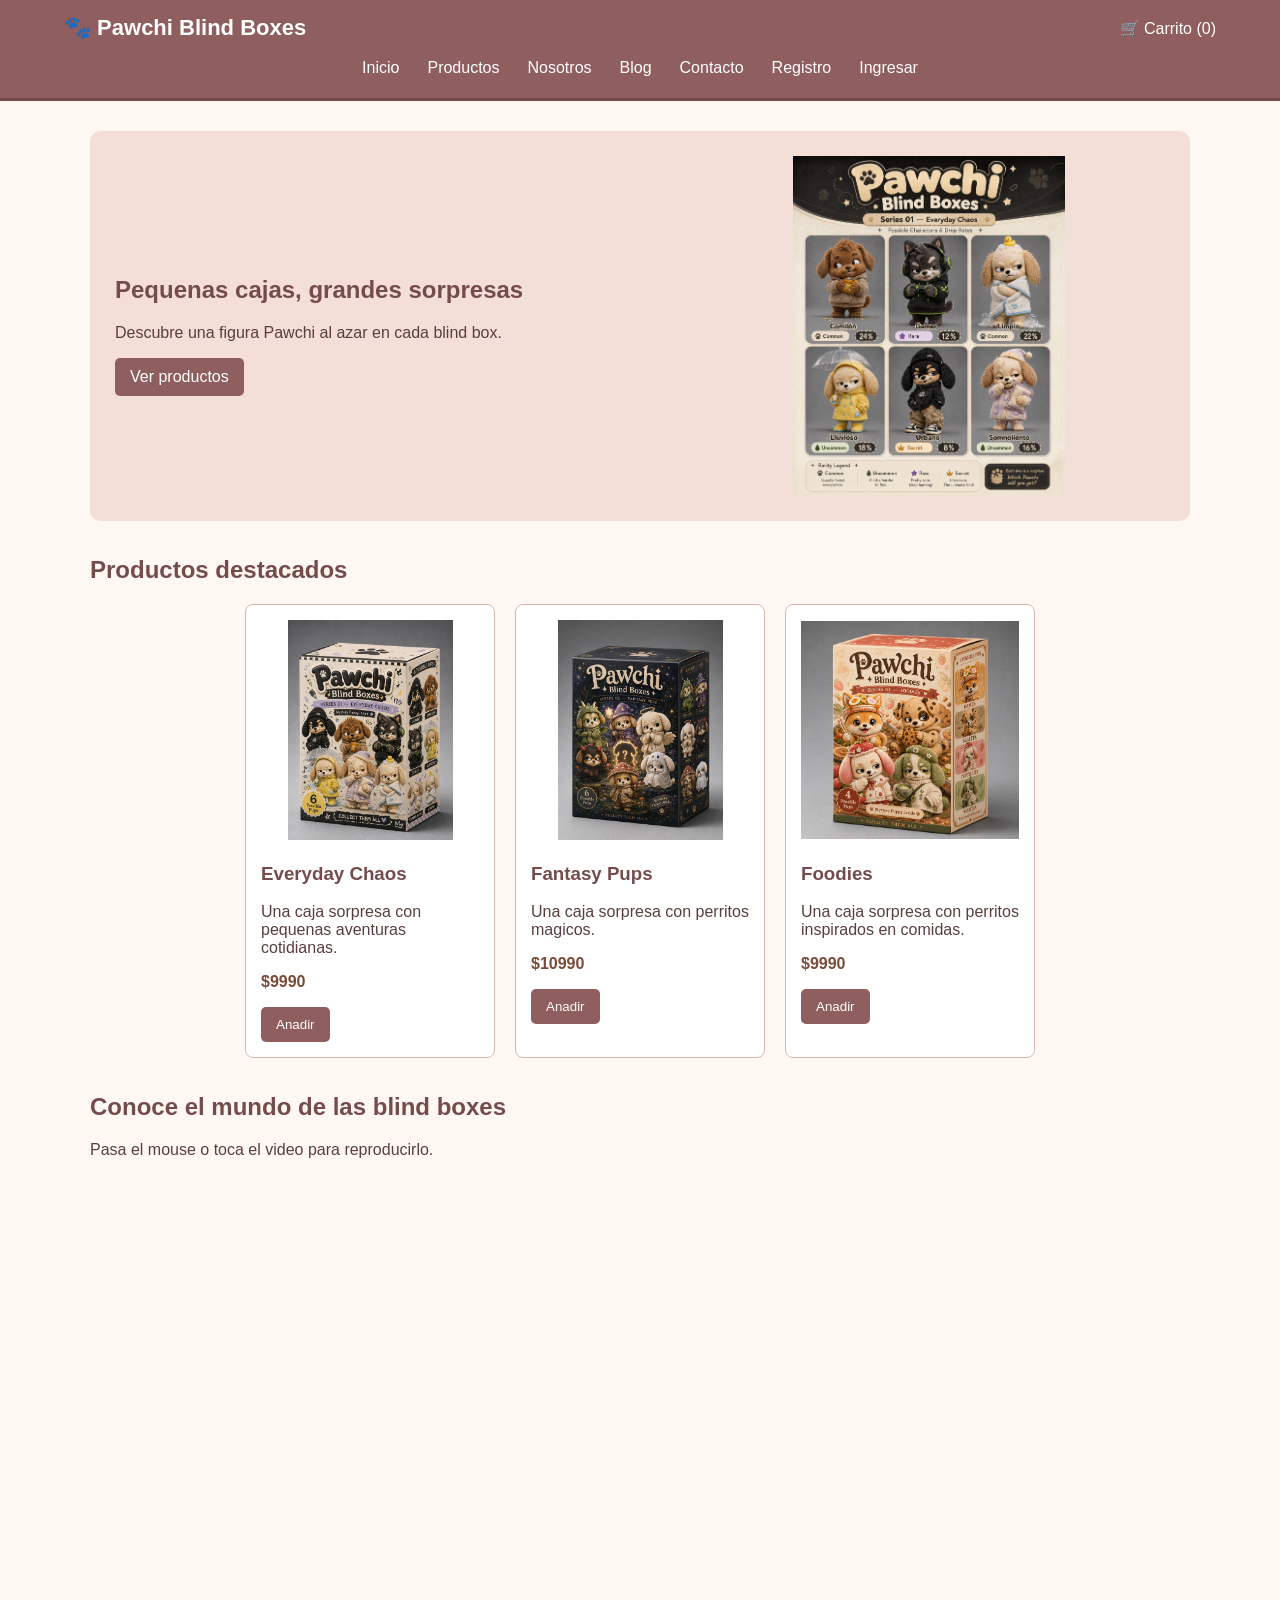
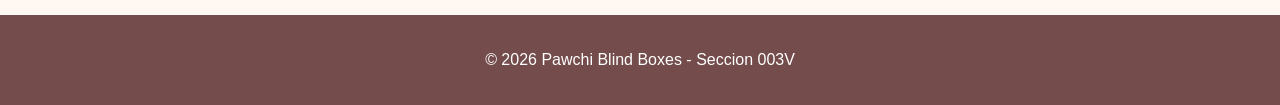
<file: index.html>
<!DOCTYPE html>
<html lang="es">
    <head>
        <meta charset="UTF-8">
        <meta name="viewport" content="width=device-width,initial-scale=1">
        <title>Pawchi Blind Boxes</title>
        <link rel="stylesheet" href="estilos/style.css">
    </head>
    <body>
        <header id="encabezado">
        </header>
        <main>
            <section class="hero">
                <div>
                    <h1>Pequenas cajas, grandes sorpresas</h1>
                    <p>Descubre una figura Pawchi al azar en cada blind box.</p>
                    <a class="boton" href="catalogo.html">Ver productos</a>
                </div>
                <img src="img/lineup-everyday-chaos.png" alt="Coleccion Everyday Chaos">
            </section>
            <section>
                <h2>Productos destacados</h2>
                <div id="lista-productos" class="grid">
                </div>
            </section>
            <section>
                <h2>Conoce el mundo de las blind boxes</h2>
                <p>Pasa el mouse o toca el video para reproducirlo.</p>
                <video
                    id="video-pawchi"
                    class="video-pawchi"
                    muted
                    playsinline
                    onclick="alternarVideo(this)"
                    onmouseenter="reproducirConMouse(this)"
                    onmouseleave="detenerVideo(this)">
                    <source src="PAWCHI-VIDEO.mp4" type="video/mp4">
                    Tu navegador no puede reproducir este video.
                </video>
            </section>
        </main>
        <footer id="pie">
        </footer>
        <script src="scripts/datos.js">
        </script>
        <script src="scripts/cuentas.js"></script>
        <script src="scripts/componentes.js">
        </script>
        <script src="scripts/app.js">
        </script>
    </body>
</html>
</file>
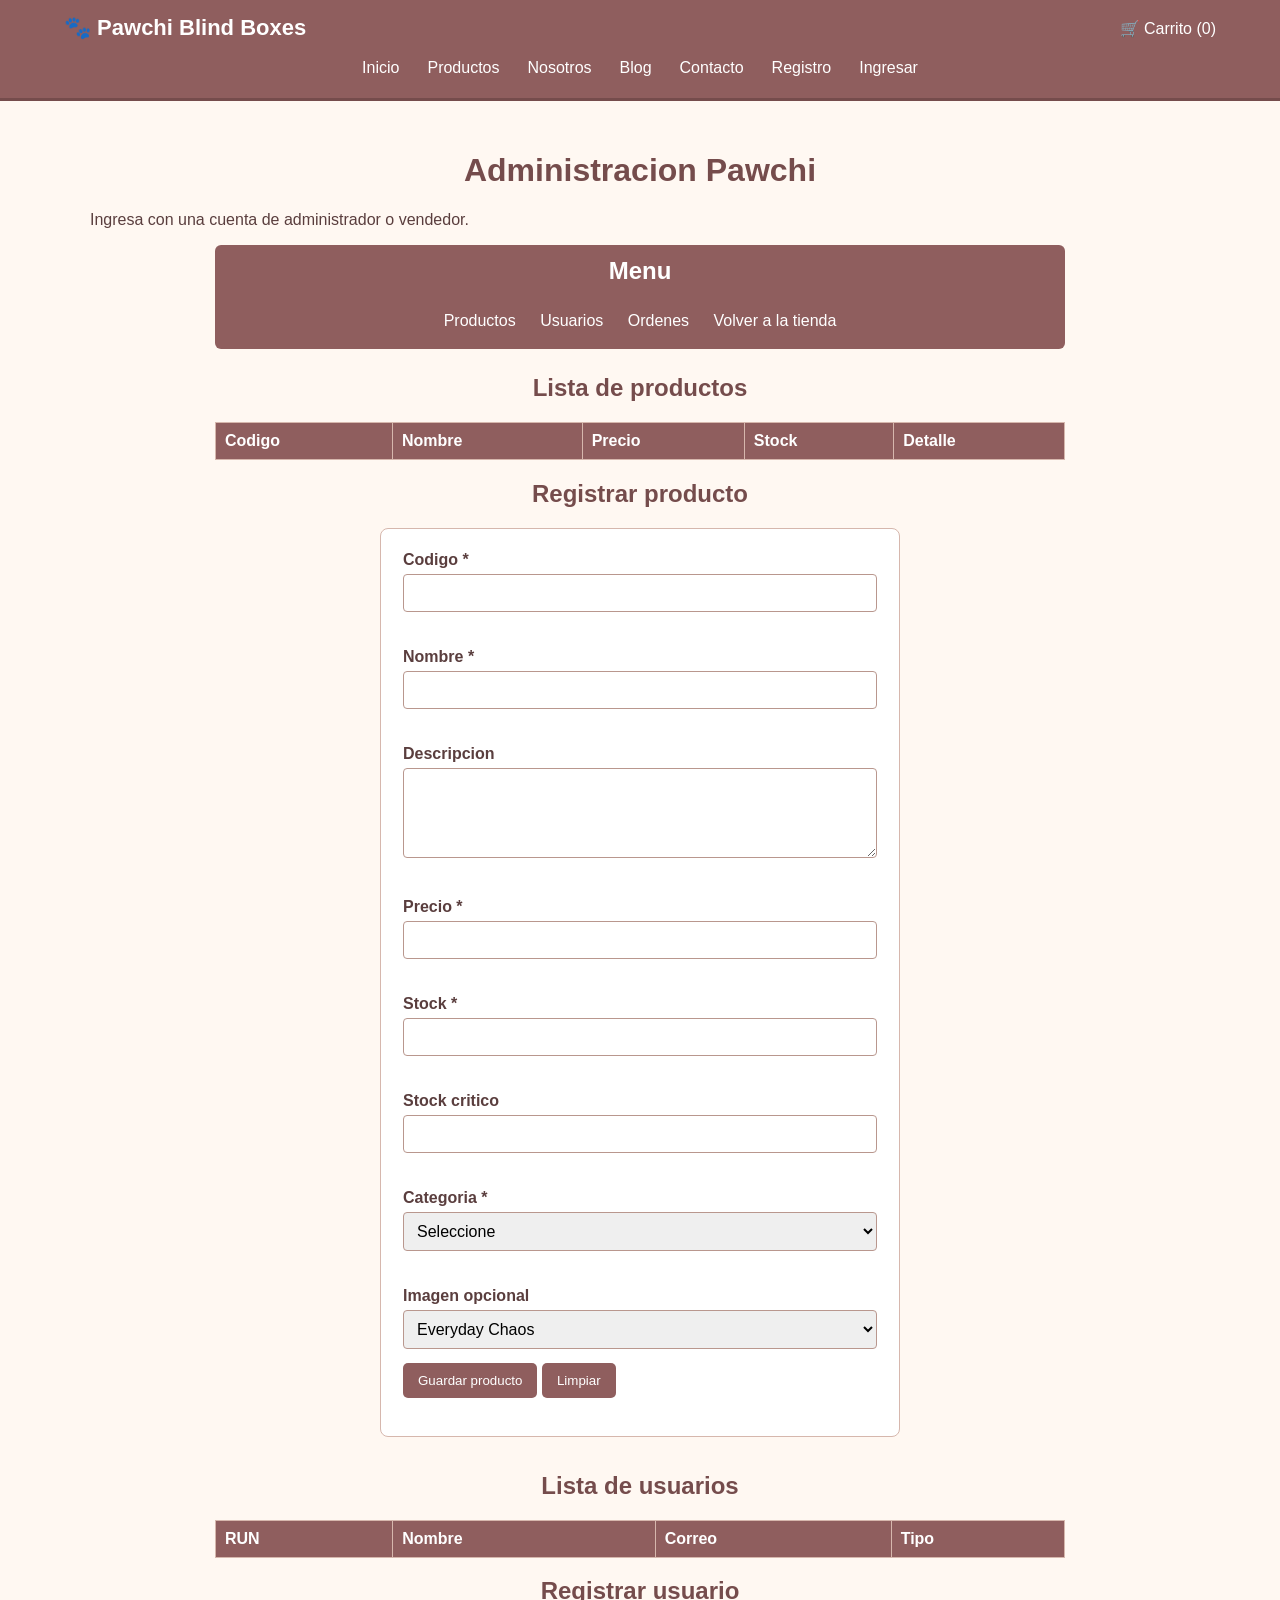
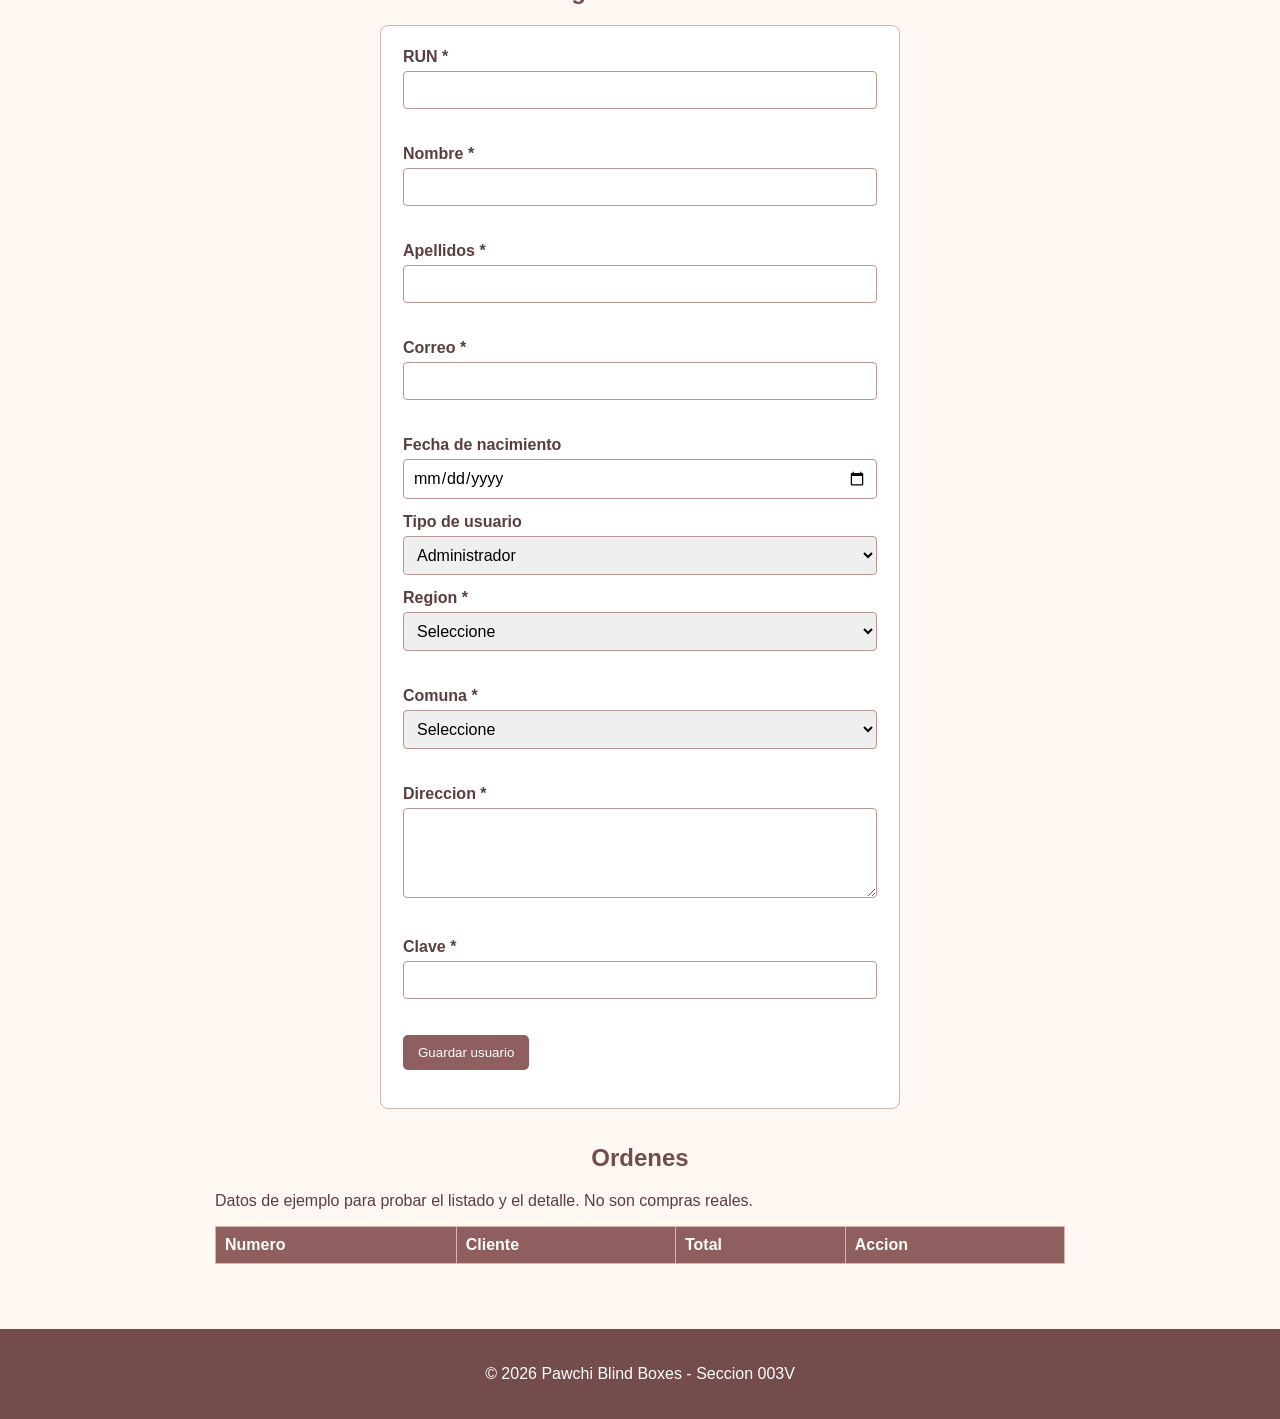
<file: admin.html>
<!DOCTYPE html>
<html lang="es">
<head>
    <meta charset="UTF-8">
    <meta name="viewport" content="width=device-width, initial-scale=1.0">
    <title>Administracion | Pawchi</title>
    <link rel="stylesheet" href="estilos/style.css">
</head>
<body>
    <header id="encabezado"></header>
    <main>
        <h1>Administracion Pawchi</h1>
        <p id="aviso-acceso"></p>
        <div id="panel-admin" class="admin" hidden>
            <aside class="menu-admin">
                <h2>Menu</h2>
                <a href="#productos-admin">Productos</a>
                <a id="menu-usuarios" href="#usuarios-admin">Usuarios</a>
                <a href="#ordenes-admin">Ordenes</a>
                <a href="index.html">Volver a la tienda</a>
            </aside>
            <div class="contenido-admin">
                <section id="productos-admin">
                    <h2>Lista de productos</h2>
                    <div class="tabla-contenedor">
                        <table>
                            <thead>
                                <tr>
                                    <th>Codigo</th>
                                    <th>Nombre</th>
                                    <th>Precio</th>
                                    <th>Stock</th>
                                    <th>Detalle</th>
                                </tr>
                            </thead>
                            <tbody id="tabla-productos-admin"></tbody>
                        </table>
                    </div>
                    <h2 id="titulo-producto">Registrar producto</h2>
                    <form id="form-producto">
                        <div class="campo">
                            <label for="codigo">Codigo *</label>
                            <input id="codigo" name="codigo" type="text" minlength="3">
                            <p id="error-codigo" class="error"></p>
                        </div>
                        <div class="campo">
                            <label for="nombreProducto">Nombre *</label>
                            <input id="nombreProducto" name="nombre" type="text" maxlength="100">
                            <p id="error-nombreProducto" class="error"></p>
                        </div>
                        <div class="campo">
                            <label for="descripcion">Descripcion</label>
                            <textarea id="descripcion" name="descripcion" maxlength="500"></textarea>
                            <p id="error-descripcion" class="error"></p>
                        </div>
                        <div class="campo">
                            <label for="precio">Precio *</label>
                            <input id="precio" name="precio" type="number" min="0" step="any">
                            <p id="error-precio" class="error"></p>
                        </div>
                        <div class="campo">
                            <label for="stock">Stock *</label>
                            <input id="stock" name="stock" type="number" min="0">
                            <p id="error-stock" class="error"></p>
                        </div>
                        <div class="campo">
                            <label for="stockCritico">Stock critico</label>
                            <input id="stockCritico" name="stockCritico" type="number" min="0">
                            <p id="error-stockCritico" class="error"></p>
                        </div>
                        <div class="campo">
                            <label for="categoria">Categoria *</label>
                            <select id="categoria" name="categoria">
                                <option value="">Seleccione</option>
                                <option>Cotidianos</option>
                                <option>Fantasia</option>
                                <option>Comida</option>
                            </select>
                            <p id="error-categoria" class="error"></p>
                        </div>
                        <div class="campo">
                            <label for="imagen">Imagen opcional</label>
                            <select id="imagen" name="imagen">
                                <option value="img/blindbox-everyday-chaos.png">Everyday Chaos</option>
                                <option value="img/blindbox-fantasy-pups.png">Fantasy Pups</option>
                                <option value="img/blindbox-foodies.png">Foodies</option>
                            </select>
                        </div>
                        <button type="submit">Guardar producto</button>
                        <button type="reset" onclick="cancelarEdicion()">Limpiar</button>
                        <p id="resultado-producto" class="resultado"></p>
                    </form>
                </section>
                <section id="usuarios-admin">
                    <h2>Lista de usuarios</h2>
                    <div class="tabla-contenedor">
                        <table>
                            <thead>
                                <tr>
                                    <th>RUN</th>
                                    <th>Nombre</th>
                                    <th>Correo</th>
                                    <th>Tipo</th>
                                </tr>
                            </thead>
                            <tbody id="tabla-usuarios-admin"></tbody>
                        </table>
                    </div>
                    <h2>Registrar usuario</h2>
                    <form id="form-usuario">
                        <div class="campo">
                            <label for="run">RUN *</label>
                            <input id="run" name="run" type="text" minlength="7" maxlength="9">
                            <p id="error-run" class="error"></p>
                        </div>
                        <div class="campo">
                            <label for="nombre">Nombre *</label>
                            <input id="nombre" name="nombre" type="text" maxlength="50">
                            <p id="error-nombre" class="error"></p>
                        </div>
                        <div class="campo">
                            <label for="apellidos">Apellidos *</label>
                            <input id="apellidos" name="apellidos" type="text" maxlength="100">
                            <p id="error-apellidos" class="error"></p>
                        </div>
                        <div class="campo">
                            <label for="correo">Correo *</label>
                            <input id="correo" name="correo" type="text" maxlength="100">
                            <p id="error-correo" class="error"></p>
                        </div>
                        <div class="campo">
                            <label for="fecha">Fecha de nacimiento</label>
                            <input id="fecha" name="fecha" type="date">
                        </div>
                        <div class="campo">
                            <label for="tipo">Tipo de usuario</label>
                            <select id="tipo" name="tipo">
                                <option>Administrador</option>
                                <option>Cliente</option>
                                <option>Vendedor</option>
                            </select>
                        </div>
                        <div class="campo">
                            <label for="region">Region *</label>
                            <select id="region" name="region"></select>
                            <p id="error-region" class="error"></p>
                        </div>
                        <div class="campo">
                            <label for="comuna">Comuna *</label>
                            <select id="comuna" name="comuna"></select>
                            <p id="error-comuna" class="error"></p>
                        </div>
                        <div class="campo">
                            <label for="direccion">Direccion *</label>
                            <textarea id="direccion" name="direccion" maxlength="300"></textarea>
                            <p id="error-direccion" class="error"></p>
                        </div>
                        <div class="campo">
                            <label for="clave">Clave *</label>
                            <input id="clave" name="clave" type="password" minlength="4" maxlength="10">
                            <p id="error-clave" class="error"></p>
                        </div>
                        <button type="submit">Guardar usuario</button>
                        <p id="resultado-usuario" class="resultado"></p>
                    </form>
                </section>
                <section id="ordenes-admin">
                    <h2>Ordenes</h2>
                    <p>Datos de ejemplo para probar el listado y el detalle. No son compras reales.</p>
                    <div class="tabla-contenedor">
                        <table>
                            <thead>
                                <tr>
                                    <th>Numero</th>
                                    <th>Cliente</th>
                                    <th>Total</th>
                                    <th>Accion</th>
                                </tr>
                            </thead>
                            <tbody id="tabla-ordenes"></tbody>
                        </table>
                    </div>
                    <p id="detalle-orden"></p>
                </section>
            </div>
        </div>
    </main>
    <footer id="pie"></footer>
    <script src="scripts/datos.js"></script>
    <script src="scripts/cuentas.js"></script>
        <script src="scripts/componentes.js"></script>
    <script src="scripts/app.js"></script>
    <script src="scripts/validaciones.js"></script>
    <script src="scripts/admin.js"></script>
</body>
</html>
</file>
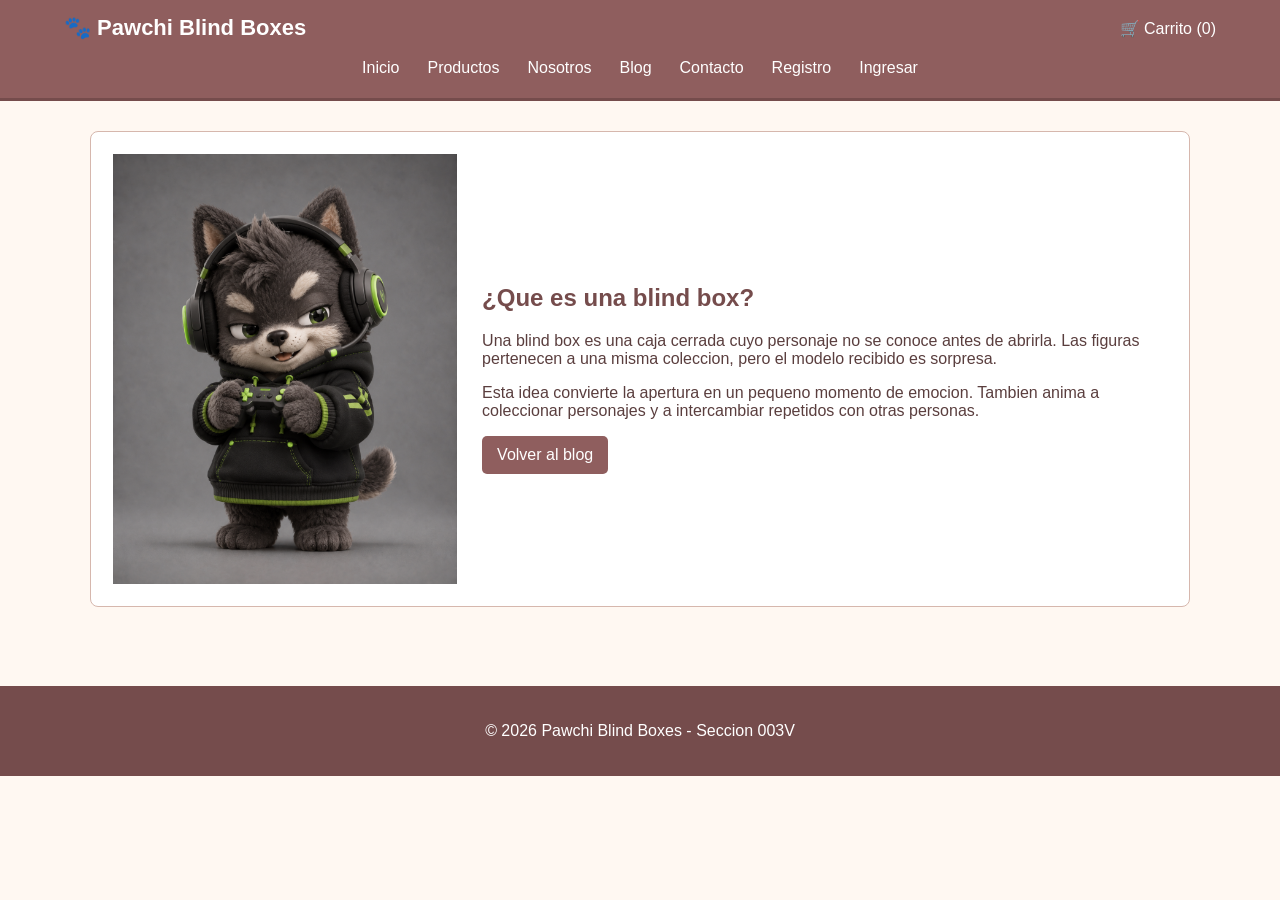
<file: blog-detalle-1.html>
<!DOCTYPE html>
<html lang="es">
    <head>
        <meta charset="UTF-8">
        <meta name="viewport" content="width=device-width,initial-scale=1">
        <title>¿Que es una blind box? | Pawchi</title>
        <link rel="stylesheet" href="estilos/style.css">
    </head>
    <body>
        <header id="encabezado">
        </header>
        <main>
            <article class="detalle">
                <img src="img/perrito_gamer.png" alt="Perrito Gamer">
                <div>
                    <h1>¿Que es una blind box?</h1>
                    <p>Una blind box es una caja cerrada cuyo personaje no se conoce antes de abrirla. Las figuras pertenecen a una misma coleccion, pero el modelo recibido es sorpresa.</p>
                    <p>Esta idea convierte la apertura en un pequeno momento de emocion. Tambien anima a coleccionar personajes y a intercambiar repetidos con otras personas.</p>
                    <a class="boton" href="blog.html">Volver al blog</a>
                </div>
            </article>
        </main>
        <footer id="pie">
        </footer>
        <script src="scripts/datos.js"></script>
        <script src="scripts/cuentas.js"></script>
        <script src="scripts/componentes.js">
        </script>
        <script src="scripts/app.js">
        </script>
    </body>
</html>
</file>
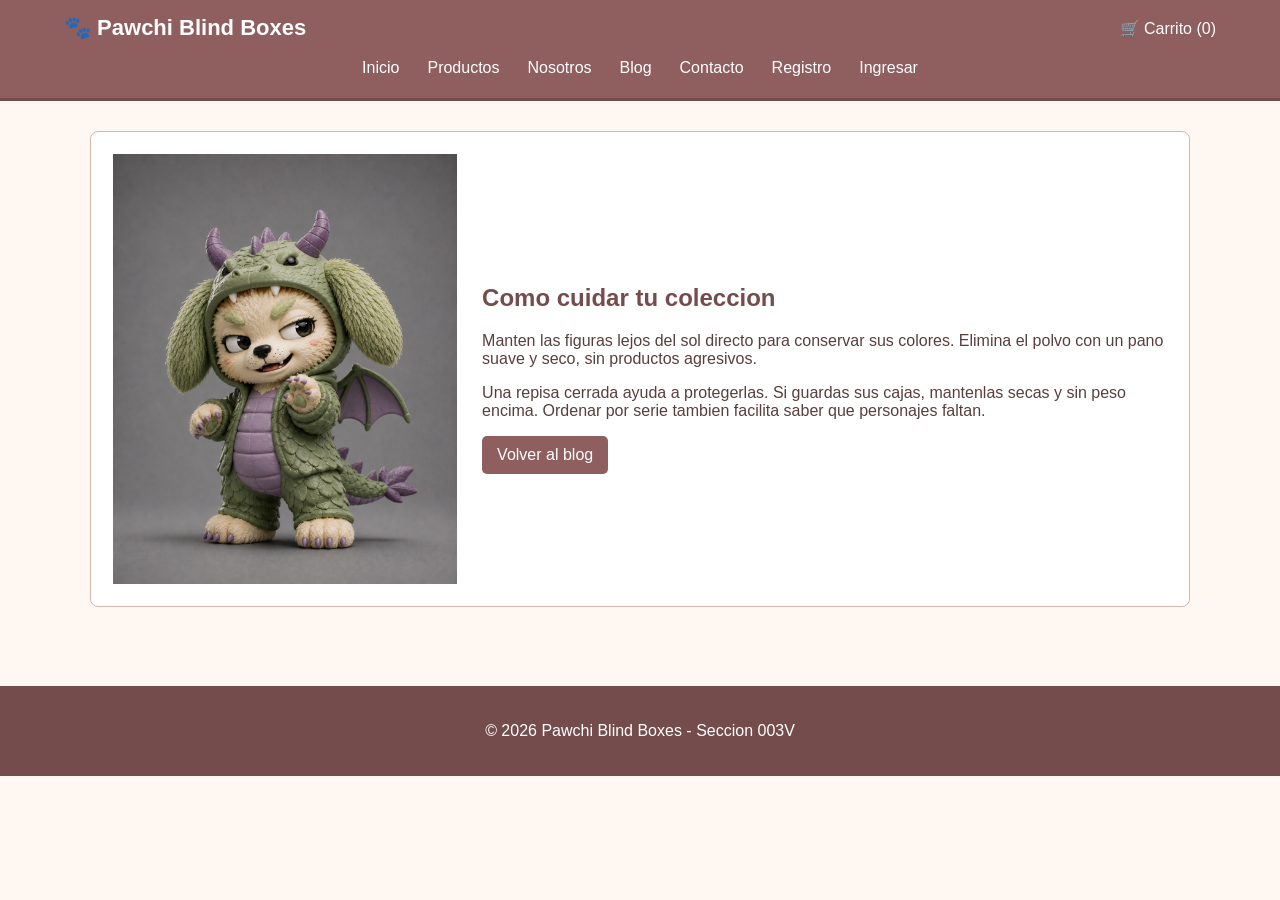
<file: blog-detalle-2.html>
<!DOCTYPE html>
<html lang="es">
    <head>
        <meta charset="UTF-8">
        <meta name="viewport" content="width=device-width,initial-scale=1">
        <title>Cuidar tu coleccion | Pawchi</title>
        <link rel="stylesheet" href="estilos/style.css">
    </head>
    <body>
        <header id="encabezado">
        </header>
        <main>
            <article class="detalle">
                <img src="img/perrito_dragon.png" alt="Perrito Dragon">
                <div>
                    <h1>Como cuidar tu coleccion</h1>
                    <p>Manten las figuras lejos del sol directo para conservar sus colores. Elimina el polvo con un pano suave y seco, sin productos agresivos.</p>
                    <p>Una repisa cerrada ayuda a protegerlas. Si guardas sus cajas, mantenlas secas y sin peso encima. Ordenar por serie tambien facilita saber que personajes faltan.</p>
                    <a class="boton" href="blog.html">Volver al blog</a>
                </div>
            </article>
        </main>
        <footer id="pie">
        </footer>
        <script src="scripts/datos.js"></script>
        <script src="scripts/cuentas.js"></script>
        <script src="scripts/componentes.js">
        </script>
        <script src="scripts/app.js">
        </script>
    </body>
</html>
</file>
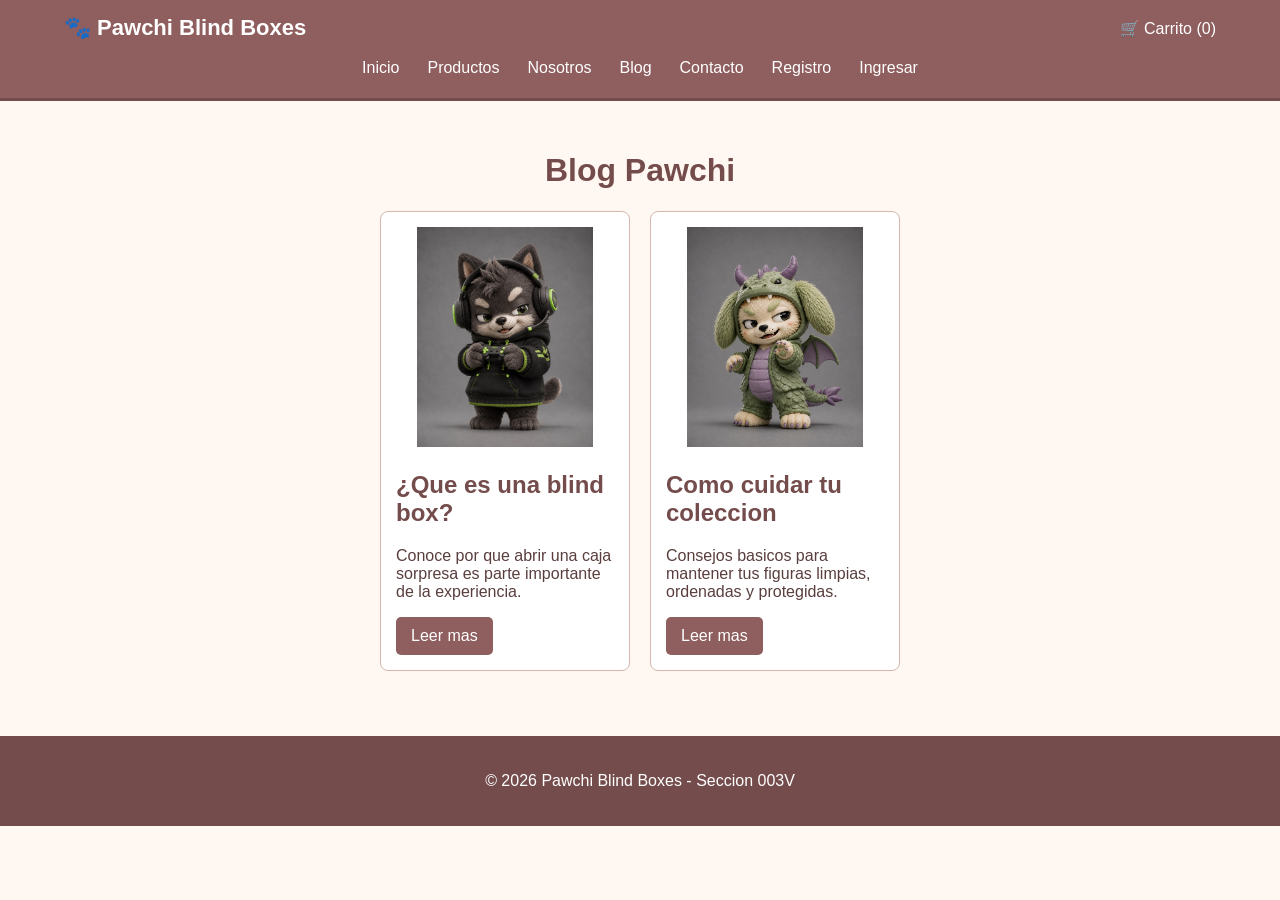
<file: blog.html>
<!DOCTYPE html>
<html lang="es">
    <head>
        <meta charset="UTF-8">
        <meta name="viewport" content="width=device-width,initial-scale=1">
        <title>Blog | Pawchi</title>
        <link rel="stylesheet" href="estilos/style.css">
    </head>
    <body>
        <header id="encabezado">
        </header>
        <main>
            <h1>Blog Pawchi</h1>
            <section class="grid">
                <article class="tarjeta">
                    <img src="img/perrito_gamer.png" alt="Perrito Gamer">
                    <h2>¿Que es una blind box?</h2>
                    <p>Conoce por que abrir una caja sorpresa es parte importante de la experiencia.</p>
                    <a class="boton" href="blog-detalle-1.html">Leer mas</a>
                </article>
                <article class="tarjeta">
                    <img src="img/perrito_dragon.png" alt="Perrito Dragon">
                    <h2>Como cuidar tu coleccion</h2>
                    <p>Consejos basicos para mantener tus figuras limpias, ordenadas y protegidas.</p>
                    <a class="boton" href="blog-detalle-2.html">Leer mas</a>
                </article>
            </section>
        </main>
        <footer id="pie">
        </footer>
        <script src="scripts/datos.js"></script>
        <script src="scripts/cuentas.js"></script>
        <script src="scripts/componentes.js">
        </script>
        <script src="scripts/app.js">
        </script>
    </body>
</html>
</file>
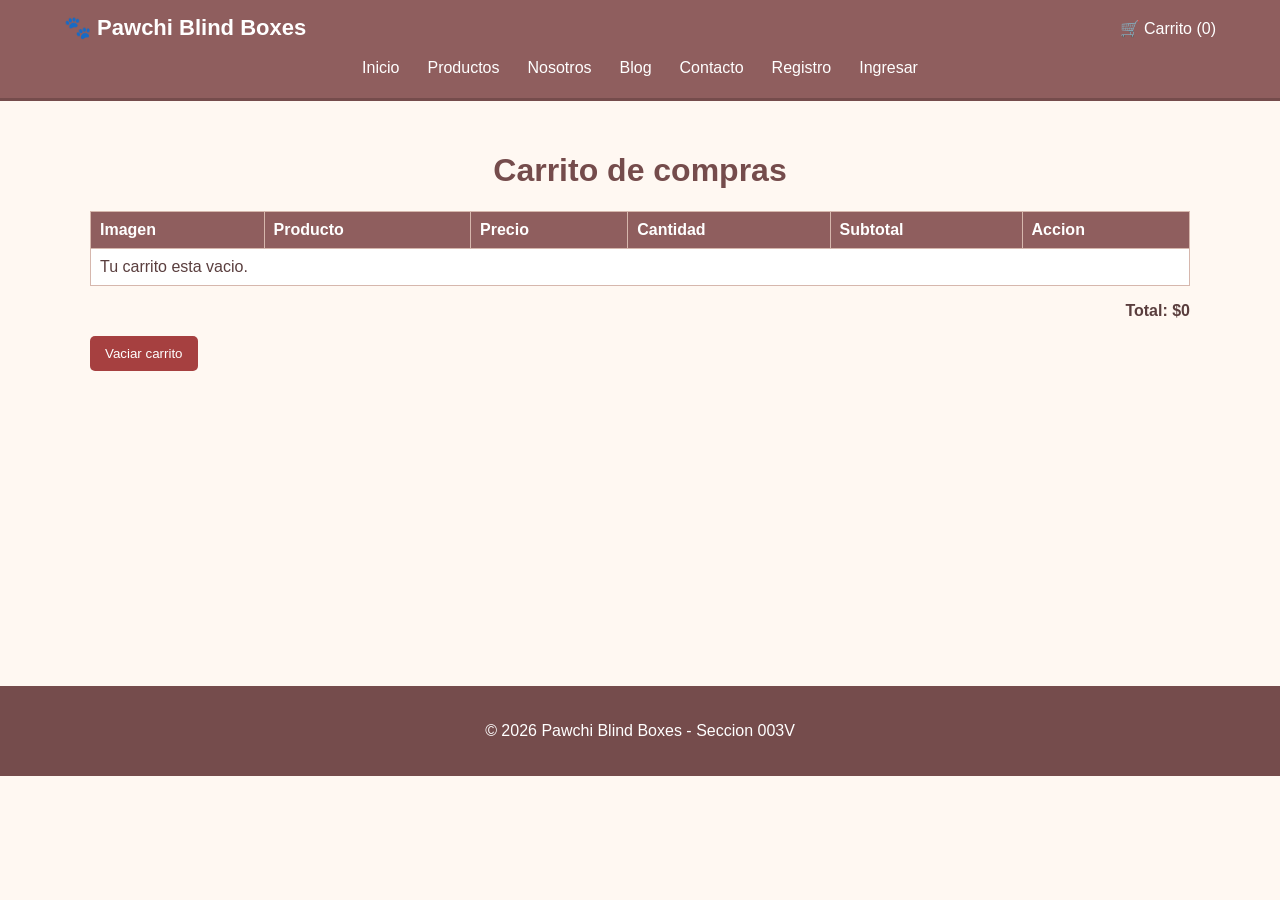
<file: carrito.html>
<!DOCTYPE html>
<html lang="es">
    <head>
        <meta charset="UTF-8">
        <meta name="viewport" content="width=device-width,initial-scale=1">
        <title>Carrito | Pawchi</title>
        <link rel="stylesheet" href="estilos/style.css">
    </head>
    <body>
        <header id="encabezado">
        </header>
        <main>
            <h1>Carrito de compras</h1>
            <div class="tabla-contenedor">
                <table>
                    <thead>
                        <tr>
                            <th>Imagen</th>
                            <th>Producto</th>
                            <th>Precio</th>
                            <th>Cantidad</th>
                            <th>Subtotal</th>
                            <th>Accion</th>
                        </tr>
                    </thead>
                    <tbody id="cuerpo-carrito">
                    </tbody>
                </table>
            </div>
            <p class="total">
                Total:
                <span id="total-carrito">$0</span>
            </p>
            <button class="peligro" onclick="vaciarCarrito()">Vaciar carrito</button>
        </main>
        <footer id="pie">
        </footer>
        <script src="scripts/datos.js">
        </script>
        <script src="scripts/cuentas.js"></script>
        <script src="scripts/componentes.js">
        </script>
        <script src="scripts/app.js">
        </script>
    </body>
</html>
</file>
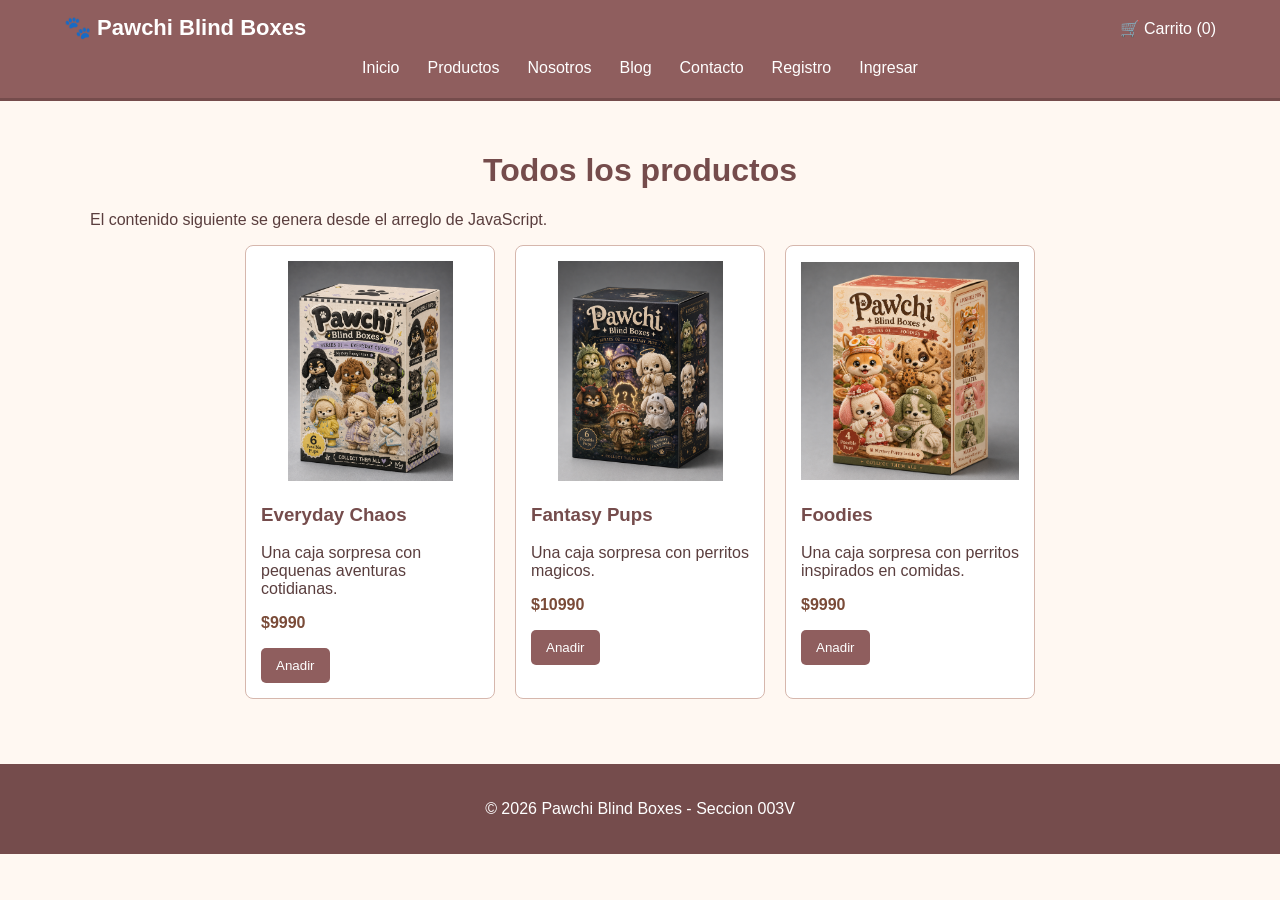
<file: catalogo.html>
<!DOCTYPE html>
<html lang="es">
    <head>
        <meta charset="UTF-8">
        <meta name="viewport" content="width=device-width,initial-scale=1">
        <title>Productos | Pawchi</title>
        <link rel="stylesheet" href="estilos/style.css">
    </head>
    <body>
        <header id="encabezado">
        </header>
        <main>
            <h1>Todos los productos</h1>
            <p>El contenido siguiente se genera desde el arreglo de JavaScript.</p>
            <section id="lista-productos" class="grid">
            </section>
        </main>
        <footer id="pie">
        </footer>
        <script src="scripts/datos.js">
        </script>
        <script src="scripts/cuentas.js"></script>
        <script src="scripts/componentes.js">
        </script>
        <script src="scripts/app.js">
        </script>
    </body>
</html>
</file>
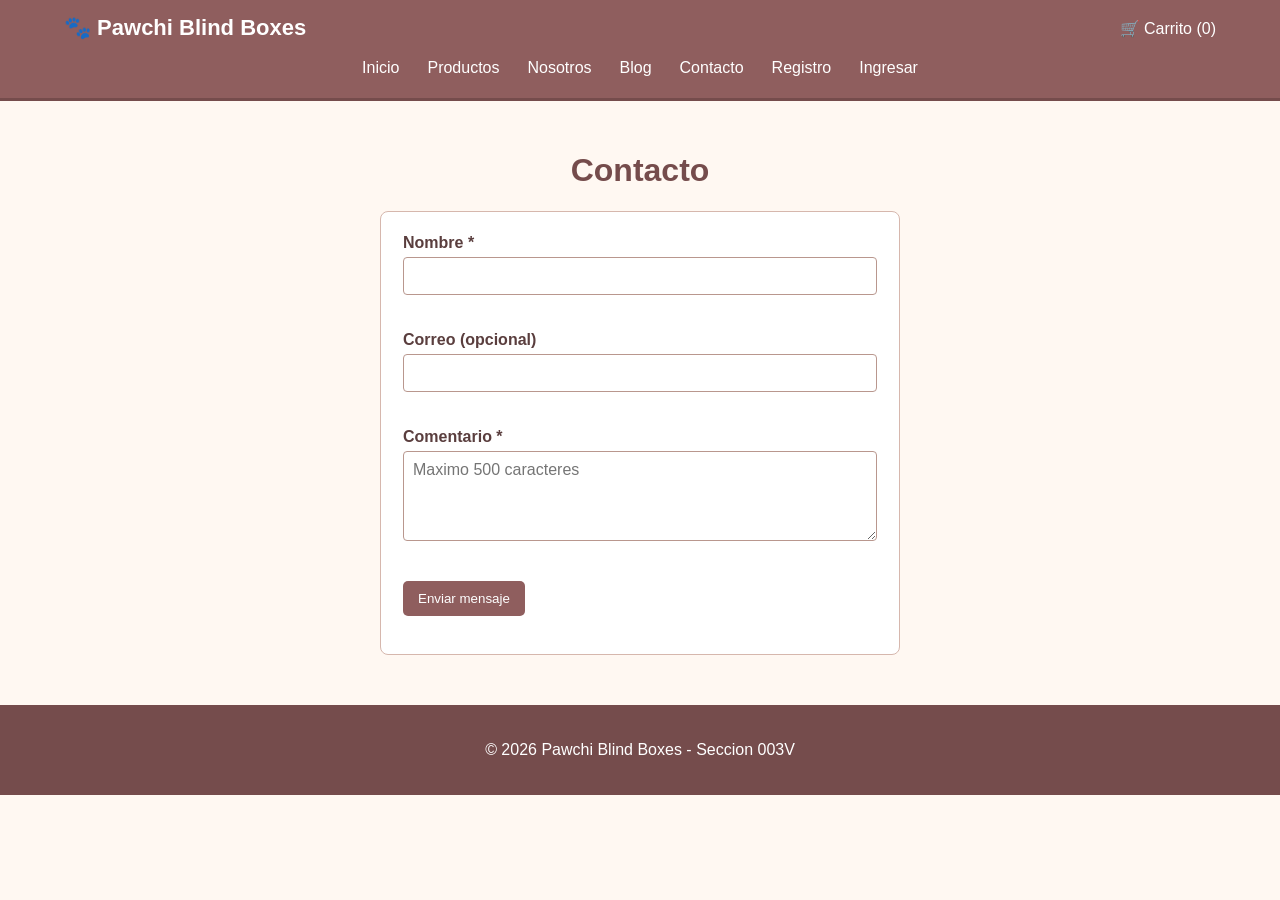
<file: contacto.html>
<!DOCTYPE html>
<html lang="es">
    <head>
        <meta charset="UTF-8">
        <meta name="viewport" content="width=device-width,initial-scale=1">
        <title>Contacto | Pawchi</title>
        <link rel="stylesheet" href="estilos/style.css">
    </head>
    <body>
        <header id="encabezado">
        </header>
        <main>
            <h1>Contacto</h1>
            <form id="form-contacto">
                <div class="campo">
                    <label for="nombre">
                        Nombre *
                    </label>
                    <input id="nombre" name="nombre" type="text" maxlength="100">
                    <p id="error-nombre" class="error"></p>
                </div>
                <div class="campo">
                    <label for="correo">
                        Correo (opcional)
                    </label>
                    <input id="correo" name="correo" type="text" maxlength="100">
                    <p id="error-correo" class="error"></p>
                </div>
                <div class="campo">
                    <label for="comentario">
                        Comentario *
                    </label>
                    <textarea id="comentario" name="comentario" maxlength="500" placeholder="Maximo 500 caracteres"></textarea>
                    <p id="error-comentario" class="error"></p>
                </div>
                <button>Enviar mensaje</button>
                <p id="resultado-contacto" class="resultado"></p>
            </form>
        </main>
        <footer id="pie">
        </footer>
        <script src="scripts/datos.js">
        </script>
        <script src="scripts/cuentas.js"></script>
        <script src="scripts/componentes.js">
        </script>
        <script src="scripts/app.js">
        </script>
        <script src="scripts/validaciones.js">
        </script>
    </body>
</html>
</file>
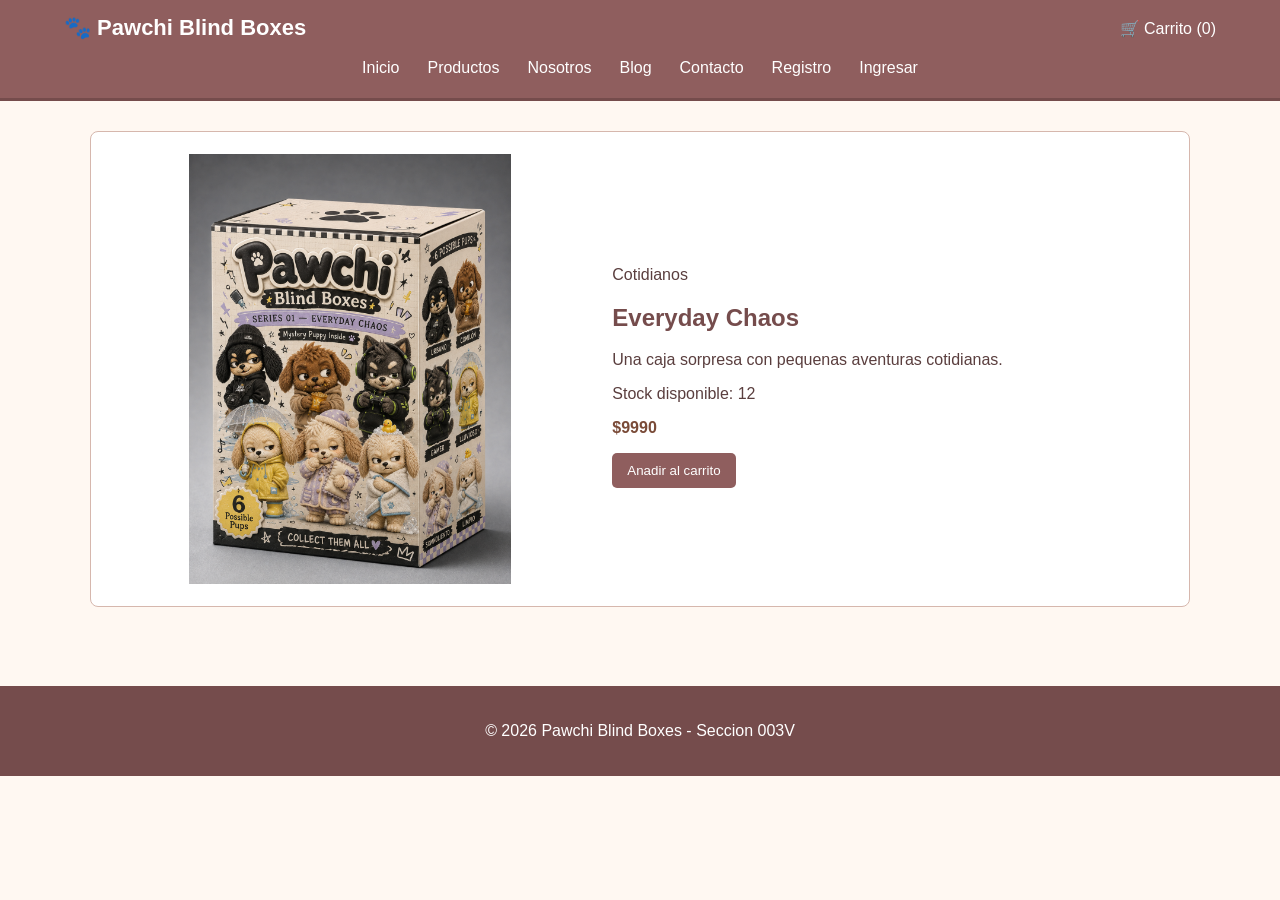
<file: detalle.html>
<!DOCTYPE html>
<html lang="es">
    <head>
        <meta charset="UTF-8">
        <meta name="viewport" content="width=device-width,initial-scale=1">
        <title>Detalle | Pawchi</title>
        <link rel="stylesheet" href="estilos/style.css">
    </head>
    <body>
        <header id="encabezado">
        </header>
        <main>
            <article id="detalle-producto" class="detalle">
            </article>
        </main>
        <footer id="pie">
        </footer>
        <script src="scripts/datos.js">
        </script>
        <script src="scripts/cuentas.js"></script>
        <script src="scripts/componentes.js">
        </script>
        <script src="scripts/app.js">
        </script>
    </body>
</html>
</file>
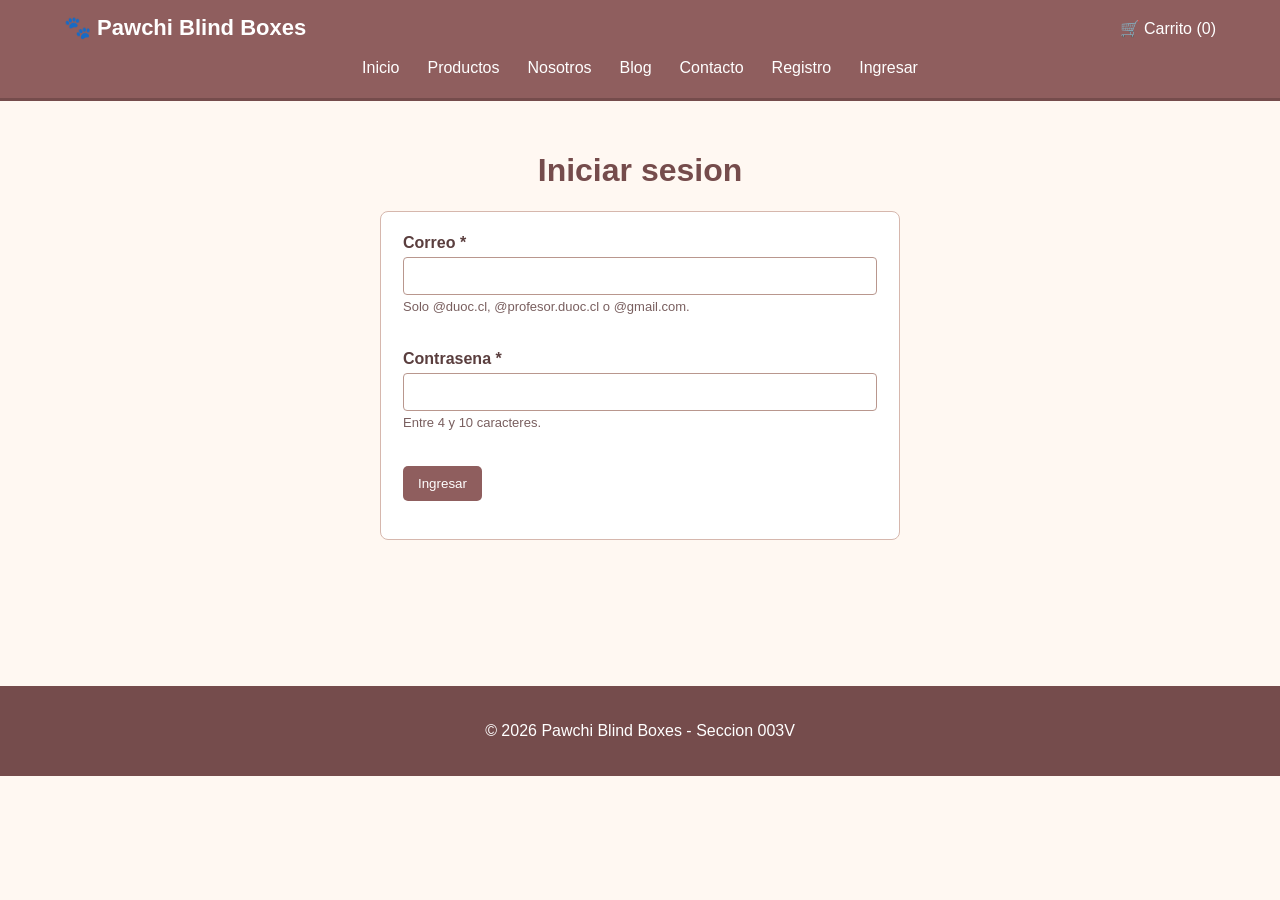
<file: login.html>
<!DOCTYPE html>
<html lang="es">
    <head>
        <meta charset="UTF-8">
        <meta name="viewport" content="width=device-width,initial-scale=1">
        <title>Ingresar | Pawchi</title>
        <link rel="stylesheet" href="estilos/style.css">
    </head>
    <body>
        <header id="encabezado">
        </header>
        <main>
            <h1>Iniciar sesion</h1>
            <form id="form-login">
                <div class="campo">
                    <label for="correo">
                        Correo *
                    </label>
                    <input id="correo" name="correo" type="text" maxlength="100">
                    <p class="ayuda">Solo @duoc.cl, @profesor.duoc.cl o @gmail.com.</p>
                    <p id="error-correo" class="error"></p>
                </div>
                <div class="campo">
                    <label for="clave">
                        Contrasena *
                    </label>
                    <input id="clave" name="clave" type="password" minlength="4" maxlength="10">
                    <p class="ayuda">Entre 4 y 10 caracteres.</p>
                    <p id="error-clave" class="error"></p>
                </div>
                <button>Ingresar</button>
                <p id="resultado-login" class="resultado"></p>
            </form>
        </main>
        <footer id="pie">
        </footer>
        <script src="scripts/datos.js">
        </script>
        <script src="scripts/cuentas.js"></script>
        <script src="scripts/componentes.js">
        </script>
        <script src="scripts/app.js">
        </script>
        <script src="scripts/validaciones.js">
        </script>
    </body>
</html>
</file>
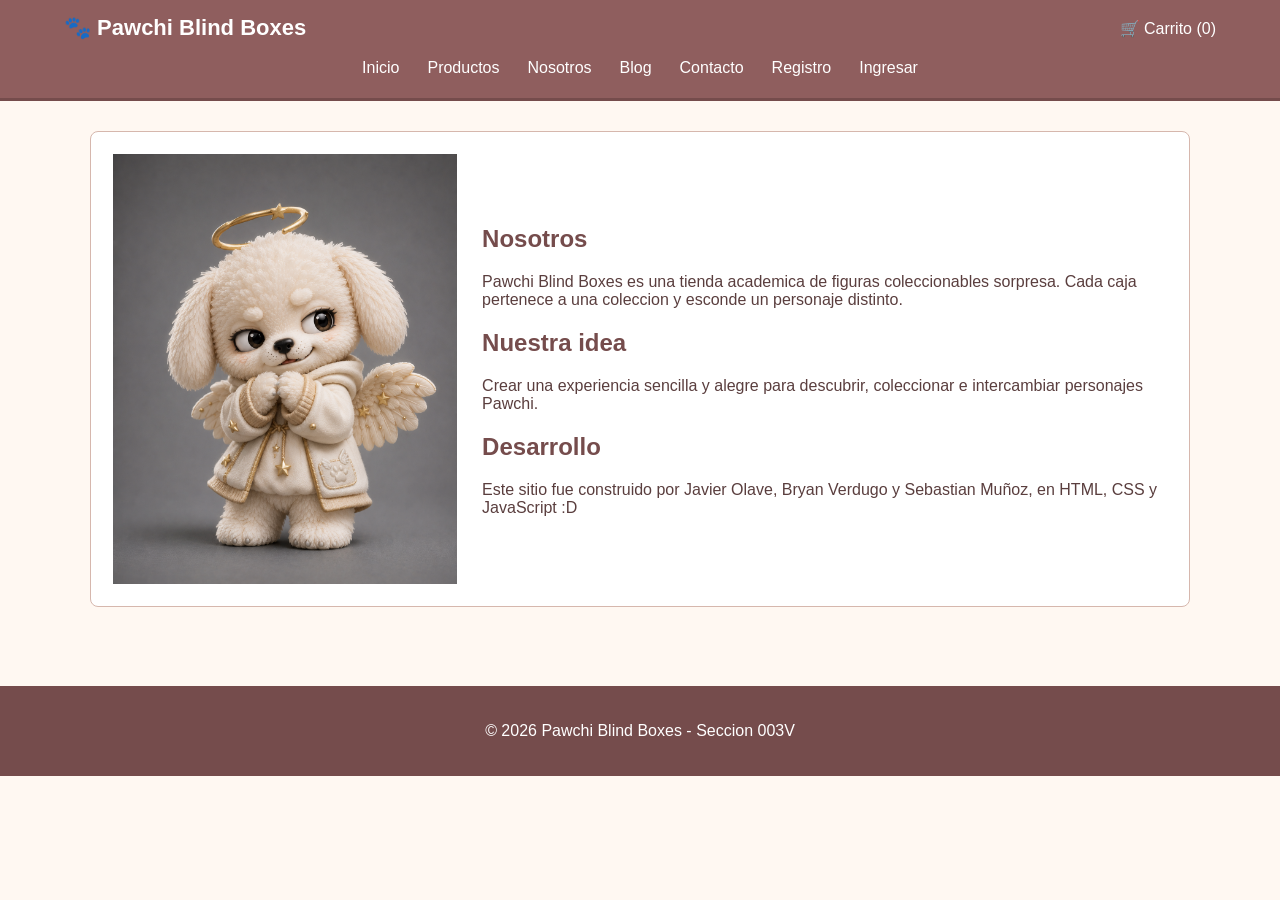
<file: nosotros.html>
<!DOCTYPE html>
<html lang="es">
    <head>
        <meta charset="UTF-8">
        <meta name="viewport" content="width=device-width,initial-scale=1">
        <title>Nosotros | Pawchi</title>
        <link rel="stylesheet" href="estilos/style.css">
    </head>
    <body>
        <header id="encabezado">
        </header>
        <main>
            <article class="detalle">
                <img src="img/perrito_angel.png" alt="Figura Perrito Angel">
                <div>
                    <h1>Nosotros</h1>
                    <p>Pawchi Blind Boxes es una tienda academica de figuras coleccionables sorpresa. Cada caja pertenece a una coleccion y esconde un personaje distinto.</p>
                    <h2>Nuestra idea</h2>
                    <p>Crear una experiencia sencilla y alegre para descubrir, coleccionar e intercambiar personajes Pawchi.</p>
                    <h2>Desarrollo</h2>
                    <p>Este sitio fue construido por Javier Olave, Bryan Verdugo y Sebastian Muñoz, en HTML, CSS y JavaScript :D</p>
                </div>
            </article>
        </main>
        <footer id="pie">
        </footer>
        <script src="scripts/datos.js"></script>
        <script src="scripts/cuentas.js"></script>
        <script src="scripts/componentes.js">
        </script>
        <script src="scripts/app.js">
        </script>
    </body>
</html>
</file>
<file: estilos/style.css>
/* estilo general de todas las paginas. */
*{
    box-sizing: border-box;
}

body{
    margin: 0;
    padding: 0;
    font-family: Arial, sans-serif;
    color: #5A3E3E;
    background-color: #FFF8F2;
}

img{
    max-width: 100%;
}

/* evita que el contenido se salga */
main, form, .detalle div, .tabla-contenedor{
    min-width: 0;
    overflow-wrap: anywhere;
}

[hidden]{
    display: none;
}

a{
    color: inherit;
    text-decoration: none;
}

/* encabezado y navegacion. */
header{
    background-color: #8F5E5E;
    color: white;
    padding: 15px 5%;
    border-bottom: 3px solid #754C4C;
}

.barra{
    display: flex;
    flex-wrap: wrap;
    align-items: center;
    justify-content: space-between;
    gap: 15px;
}

.marca{
    font-size: 22px;
    font-weight: bold;
}

nav{
    display: flex;
    justify-content: center;
    flex-wrap: wrap;
    gap: 10px;
    margin-top: 12px;
}

nav a{
    padding: 6px 9px;
}

nav a:hover{
    background-color: #8F5E5E;
    border-radius: 5px;
}

/* contenido general. */
main{
    width: 90%;
    max-width: 1100px;
    min-height: 65vh;
    margin: auto;
    padding: 30px 0;
}

h1, h2, h3{
    color: #754C4C;
}

main > h1{
    text-align: center;
}

main section{
    margin-bottom: 35px;
}

/* botones y enlaces con apariencia de boton. */
button, .boton{
    display: inline-block;
    background-color: #8F5E5E;
    color: white;
    border: none;
    border-radius: 5px;
    padding: 10px 15px;
    cursor: pointer;
}

button:hover, .boton:hover{
    background-color: #754C4C;
}

.peligro{
    background-color: #A64040;
}

/* pagina principal. */
.hero{
    display: flex;
    align-items: center;
    justify-content: space-between;
    gap: 25px;
    background-color: #F3DFD7;
    padding: 25px;
    border-radius: 10px;
}

.hero div{
    width: 50%;
    min-width: 0;
}

.hero img{
    width: 45%;
    height: 340px;
    object-fit: contain;
}

/* productos y tarjetas del blog. */
.grid{
    display: flex;
    justify-content: center;
    flex-wrap: wrap;
    gap: 20px;
}

.tarjeta{
    width: 250px;
    background-color: white;
    border: 1px solid #D6B7AD;
    border-radius: 8px;
    padding: 15px;
}

.tarjeta img{
    width: 100%;
    height: 220px;
    object-fit: contain;
}

.precio{
    color: #7A4B38;
    font-weight: bold;
}

/* video del inicio. */
.video-pawchi{
    display: block;
    width: 100%;
    max-width: 750px;
    margin: auto;
    border-radius: 8px;
}

.enlace-youtube{
    display: block;
    text-align: center;
    text-decoration: underline;
}

/* formularios de login, registro, contacto y administracion. */
form{
    width: 100%;
    max-width: 520px;
    margin: 20px auto;
    padding: 22px;
    background-color: white;
    border: 1px solid #D6B7AD;
    border-radius: 8px;
}

.campo{
    margin-bottom: 14px;
}

label{
    display: block;
    margin-bottom: 5px;
    font-weight: bold;
}

input, select, textarea{
    width: 100%;
    padding: 9px;
    border: 1px solid #B9978E;
    border-radius: 4px;
    font-family: Arial, sans-serif;
    min-width: 0;
    font-size: 16px;
}

/* marca el elemento elegido con el teclado */
a:focus-visible, button:focus-visible, input:focus-visible, select:focus-visible, textarea:focus-visible{
    outline: 2px solid #754C4C;
    outline-offset: 3px;
}

textarea{
    min-height: 90px;
    resize: vertical;
}

.ayuda{
    margin: 4px 0;
    font-size: 13px;
    color: #795F5F;
}

.error{
    min-height: 18px;
    margin: 4px 0;
    color: #A12626;
    font-size: 13px;
}

.resultado{
    text-align: center;
    font-weight: bold;
}

/* detalles de producto, nosotros y articulos. */
.detalle{
    display: flex;
    align-items: center;
    gap: 25px;
    background-color: white;
    border: 1px solid #D6B7AD;
    border-radius: 8px;
    padding: 22px;
}

.detalle img{
    width: 45%;
    max-height: 430px;
    object-fit: contain;
}

/* tablas y carrito. */
.tabla-contenedor{
    width: 100%;
    overflow-x: auto;
}

table{
    width: 100%;
    border-collapse: collapse;
    background-color: white;
}

th, td{
    border: 1px solid #D6B7AD;
    padding: 9px;
    text-align: left;
}

th{
    background-color: #8F5E5E;
    color: white;
}

.miniatura{
    width: 60px;
    height: 60px;
    object-fit: contain;
}

.total{
    text-align: right;
    font-weight: bold;
}

/* administracion simplificada y centrada. */
.admin{
    display: block;
    max-width: 850px;
    margin: auto;
}

.menu-admin{
    width: 100%;
    padding: 12px;
    margin-bottom: 25px;
    background-color: #8F5E5E;
    color: white;
    text-align: center;
    border-radius: 6px;
}

.menu-admin h2{
    margin-top: 0;
    color: white;
}

.menu-admin a{
    display: inline-block;
    padding: 7px 10px;
}

.contenido-admin{
    width: 100%;
}

.contenido-admin h2{
    text-align: center;
}

/* pie de pagina. */
footer{
    padding: 20px;
    background-color: #754C4C;
    color: white;
    text-align: center;
}

/* adaptacion para celulares. */
@media(max-width: 600px){
    .barra{
        flex-direction: column;
        text-align: center;
    }

    nav{
        flex-direction: column;
        align-items: center;
    }

    main{
        width: 92%;
        padding: 20px 0;
    }

    .hero{
        flex-direction: column;
        text-align: center;
        padding: 18px;
    }

    .hero div, .hero img{
        width: 100%;
    }

    .hero img{
        height: 260px;
    }

    .tarjeta{
        width: 100%;
    }

    .detalle{
        flex-direction: column;
    }

    .detalle img{
        width: 100%;
    }

    form{
        padding: 16px;
    }

    .menu-admin a{
        display: block;
    }

    th, td{
        padding: 7px;
        font-size: 13px;
    }

    .video-pawchi{
        width: 100%;
    }
}
</file>
